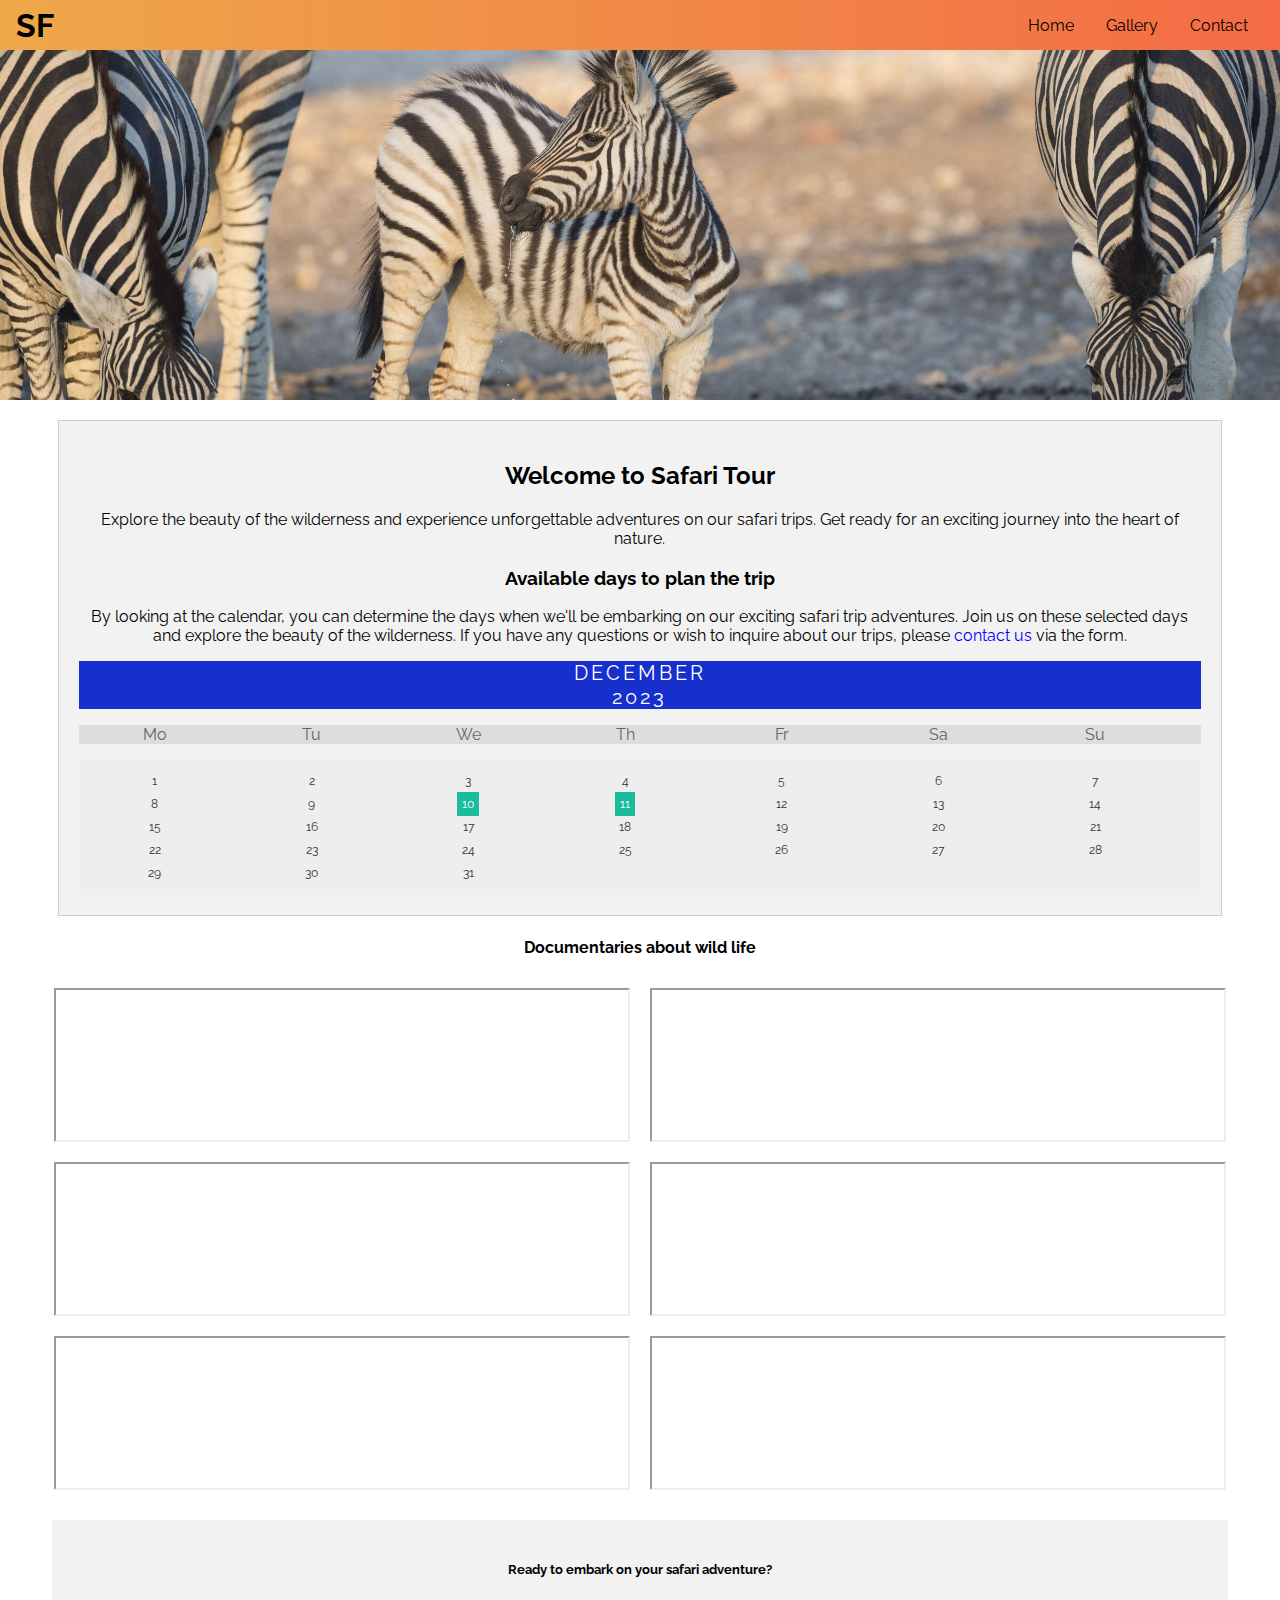
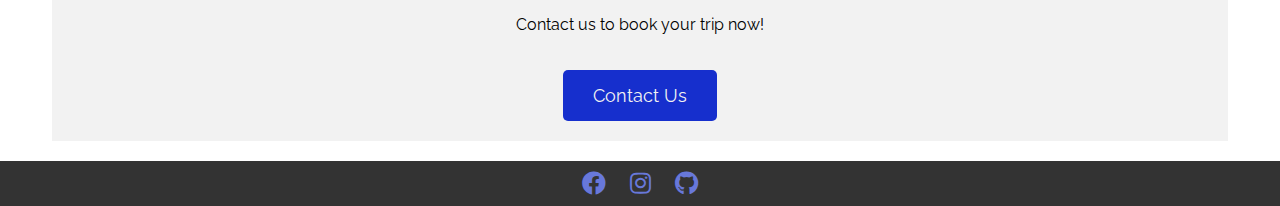
<file: index.html>
<!DOCTYPE html>
<html lang="en">

<head>
  <!-- Meta tags for character set, viewport, author, description, and keywords -->
  <meta charset="UTF-8">
  <meta http-equiv="X-UA-Compatible" content="IE=edge">
  <meta name="viewport" content="width=device-width, initial-scale=1.0">
  <meta name="author" content="Khaled Al Asadi">
  <meta name="description" content="Learn more about wildlife and travel with us">
  <meta name="keywords" content="safari, tour, wildlife, adventure, travel, Africa, animals">
  <!-- Links to CSS stylesheets -->
  <link rel="stylesheet" href="assets/css/styles.css">
  <link rel="stylesheet" href="https://cdnjs.cloudflare.com/ajax/libs/font-awesome/5.8.2/css/all.min.css">
  <title>Safari Tour</title>
</head>


<body>
  <header>
    <!-- Header section, including the website logo and navigation menu -->
    <section class="top-nav">
      <a href="index.html" aria-label="Start page"><h1>SF</h1></a>
      <input id="menu-toggle" type="checkbox">
      <label class="menu-button-container" for="menu-toggle">
        <span class="menu-button"></span>
      </label>
      <ul class="menu">
        <!-- Navigation links -->
        <li><a href="index.html" aria-label="Start page">Home</a></li>
        <li><a href="gallery.html" aria-label="Gallery page">Gallery</a></li>
        <li><a href="contact.html" aria-label="Contact page">Contact</a></li>
      </ul>
    </section>
  </header>
  <main>
    <!-- Main content section -->
    <div class="main-container">
      <div class="land-page">
        <img src="assets/images/zebra_background.jpg" alt="Zebra background">
      </div>
    </div>
    <section class="calender-container">
      <h2>Welcome to Safari Tour</h2>
      <div class="content">
        <p>
          Explore the beauty of the wilderness and experience unforgettable
          adventures on our safari trips. Get ready for an exciting journey
          into the heart of nature.
        </p>
      </div>
      <h3>Available days to plan the trip</h3>
      <p>
        By looking at the calendar, you can determine the days when we'll be
        embarking on our exciting safari trip adventures. Join us on these
        selected days and explore the beauty of the wilderness. If you have
        any questions or wish to inquire about our trips, please
        <a href="contact.html">contact us</a> via the form.
      </p>
      <div class="month">
        <ul>
          <li>December</li>
          <li>2023</li>
        </ul>
      </div>
      <ul class="weekdays">
         <!-- Calendar weekdays -->
        <li>Mo</li>
        <li>Tu</li>
        <li>We</li>
        <li>Th</li>
        <li>Fr</li>
        <li>Sa</li>
        <li>Su</li>
      </ul>

      <ul class="days">
        <!-- Calendar days -->
        <li>1</li>
        <li>2</li>
        <li>3</li>
        <li>4</li>
        <li>5</li>
        <li>6</li>
        <li>7</li>
        <li>8</li>
        <li>9</li>
        <li><span class="active">10</span></li>
        <li><span class="active">11</span></li>
        <li>12</li>
        <li>13</li>
        <li>14</li>
        <li>15</li>
        <li>16</li>
        <li>17</li>
        <li>18</li>
        <li>19</li>
        <li>20</li>
        <li>21</li>
        <li>22</li>
        <li>23</li>
        <li>24</li>
        <li>25</li>
        <li>26</li>
        <li>27</li>
        <li>28</li>
        <li>29</li>
        <li>30</li>
        <li>31</li>
      </ul>
    </section>
    <section class="media-container">
      <!-- Section for displaying wildlife documentaries -->
      <h4>Documentaries about wild life</h4>
      <div class="videos">
        <!-- Embedded YouTube video frames -->
        <iframe src="https://www.youtube.com/embed/kpy8-bIq2X4?si=YmfGIZDJ48Hlgttz" title="YouTube video player"
          allow="accelerometer; autoplay; clipboard-write; encrypted-media; gyroscope; picture-in-picture; web-share"
          allowfullscreen></iframe>
        <iframe src="https://www.youtube.com/embed/EF8C4v7JIbA?si=oTITOIGZdpBWd_rE" title="YouTube video player"
          allow="accelerometer; autoplay; clipboard-write; encrypted-media; gyroscope; picture-in-picture; web-share"
          allowfullscreen></iframe>
        <iframe src="https://www.youtube.com/embed/VukVofNnF8w?si=ICFObRe4sWYOOLmZ" title="YouTube video player"
          allow="accelerometer; autoplay; clipboard-write; encrypted-media; gyroscope; picture-in-picture; web-share"
          allowfullscreen></iframe>
        <iframe src="https://www.youtube.com/embed/mSLXIqYVVNI?si=GfKq2k1Dx-_Mvzkk" title="YouTube video player"
          allow="accelerometer; autoplay; clipboard-write; encrypted-media; gyroscope; picture-in-picture; web-share"
          allowfullscreen></iframe>
        <iframe src="https://www.youtube.com/embed/1JWEb2uKZ28?si=56JOeDF-kpvDyM22" title="YouTube video player"
          allow="accelerometer; autoplay; clipboard-write; encrypted-media; gyroscope; picture-in-picture; web-share"
          allowfullscreen></iframe>
        <iframe src="https://www.youtube.com/embed/5LNz5giq1jA?si=jdlopBLx0WRvNpxr" title="YouTube video player"
          allow="accelerometer; autoplay; clipboard-write; encrypted-media; gyroscope; picture-in-picture; web-share"
          allowfullscreen></iframe>
      </div>
    </section>
    <!-- Call to action section with contact us button -->
    <section class="cta-container">
      <h5>Ready to embark on your safari adventure?</h5>
      <p>Contact us to book your trip now!</p>
      <a class="cta-button" href="contact.html" aria-label="Contact us">Contact Us</a>
    </section>
  </main>
  <footer>
    <!-- Footer section with social media links -->
    <a href="https://www.facebook.com" target="_blank" aria-label="Visit our Facebook page">
      <i class="fab fa-facebook" aria-hidden="true"></i>
    </a>
    <a href="https://www.instagram.com/" target="_blank" aria-label="Visit our Instagram page">
      <i class="fab fa-instagram" aria-hidden="true"></i>
    </a>
    <a href="https://github.com/Khaled-AlAsadi" target="_blank" aria-label="View our GitHub profile">
      <i class="fab fa-github" aria-hidden="true"></i>
    </a>
  </footer>
</body>

</html>
</file>
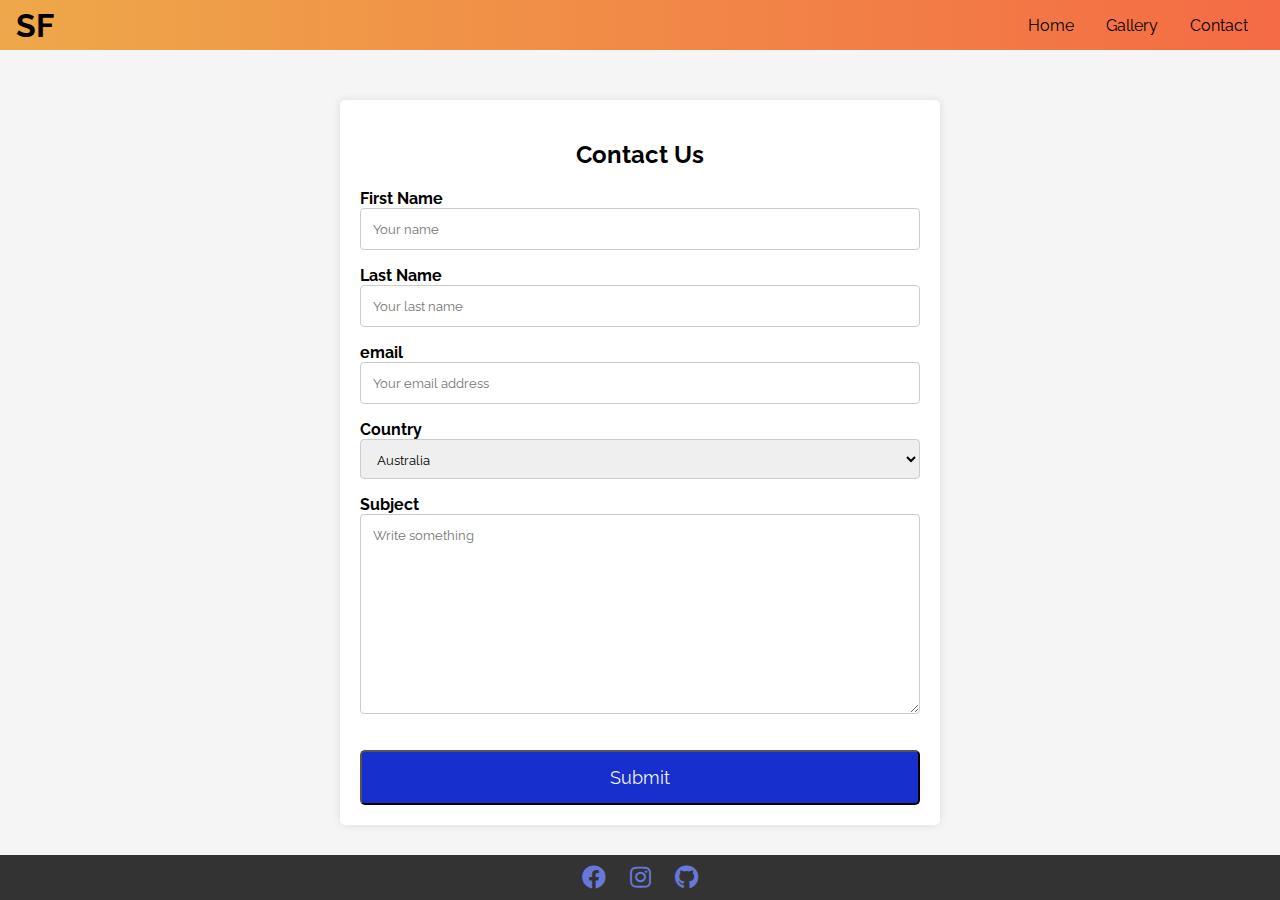
<file: contact.html>
<!DOCTYPE html>
<html lang="en">

<head>
  <!-- Meta tags for character set, viewport, author, description, and keywords -->
  <meta charset="UTF-8">
  <meta http-equiv="X-UA-Compatible" content="IE=edge">
  <meta name="viewport" content="width=device-width, initial-scale=1.0">
  <meta name="author" content="Khaled Al Asadi">
  <meta name="description" content="contact us">
  <meta name="keywords" content="safari, tour, wildlife, adventure, travel, Africa, animals">
  <!-- Links to CSS stylesheets -->
  <link rel="stylesheet" href="assets/css/styles.css">
  <link rel="stylesheet" href="https://cdnjs.cloudflare.com/ajax/libs/font-awesome/5.8.2/css/all.min.css">
  <title>Safari Tour | Contact</title>
</head>

<body class="contact-page">
  <header>
    <!-- Header section with website logo and navigation menu -->
    <section class="top-nav">
      <a href="index.html" aria-label="Start page"><h1>SF</h1></a>
      <input id="menu-toggle" type="checkbox">
      <label class="menu-button-container" for="menu-toggle">
        <span class="menu-button"></span>
      </label>
      <ul class="menu">
        <!-- Navigation links -->
        <li><a href="index.html" aria-label="Start page">Home</a></li>
        <li><a href="gallery.html" aria-label="Gallery page">Gallery</a></li>
        <li><a href="contact.html" aria-label="Contact page">Contact</a></li>
      </ul>
    </section>
  </header>
  <main class="contact-main">
    <!-- Main content section for the contact page -->
    <section class="contact-container">
      <h2>Contact Us</h2>
      <form action="response.html" method="GET">
        <!-- Contact form with input fields and a submit button -->
        <label for="fname">First Name</label>
        <input type="text" id="fname" required name="firstname" placeholder="Your name">

        <label for="lname">Last Name</label>
        <input type="text" id="lname" name="lastname" placeholder="Your last name">
        <label for="lname">email</label>
        <input type="text" id="email" required pattern="^[a-zA-Z0-9+_.-]+@[a-zA-Z0-9.-]+\.[a-zA-Z]+$" name="email"
          placeholder="Your email address" minlength="5" oninput="setCustomValidity('');">
        <label for="country">Country</label>
        <select id="country" name="country">
          <option value="australia">Australia</option>
          <option value="canada">Canada</option>
          <option value="usa">USA</option>
        </select>

        <label for="subject">Subject</label>
        <textarea id="subject" name="subject" placeholder="Write something" style="height: 200px;"
          required></textarea>

        <button class="cta-button" type="submit" value="Submit" aria-label="Submit">Submit</button>
      </form>
    </section>
  </main>
  <footer>
    <!-- Footer section with social media links -->
    <a href="https://www.facebook.com" target="_blank" aria-label="Visit our Facebook page">
      <i class="fab fa-facebook" aria-hidden="true"></i>
    </a>
    <a href="https://www.instagram.com/" target="_blank" aria-label="Visit our Instagram page">
      <i class="fab fa-instagram" aria-hidden="true"></i>
    </a>
    <a href="https://github.com/Khaled-AlAsadi" target="_blank" aria-label="View our GitHub profile">
      <i class="fab fa-github" aria-hidden="true"></i>
    </a>
  </footer>
</body>

</html>
</file>
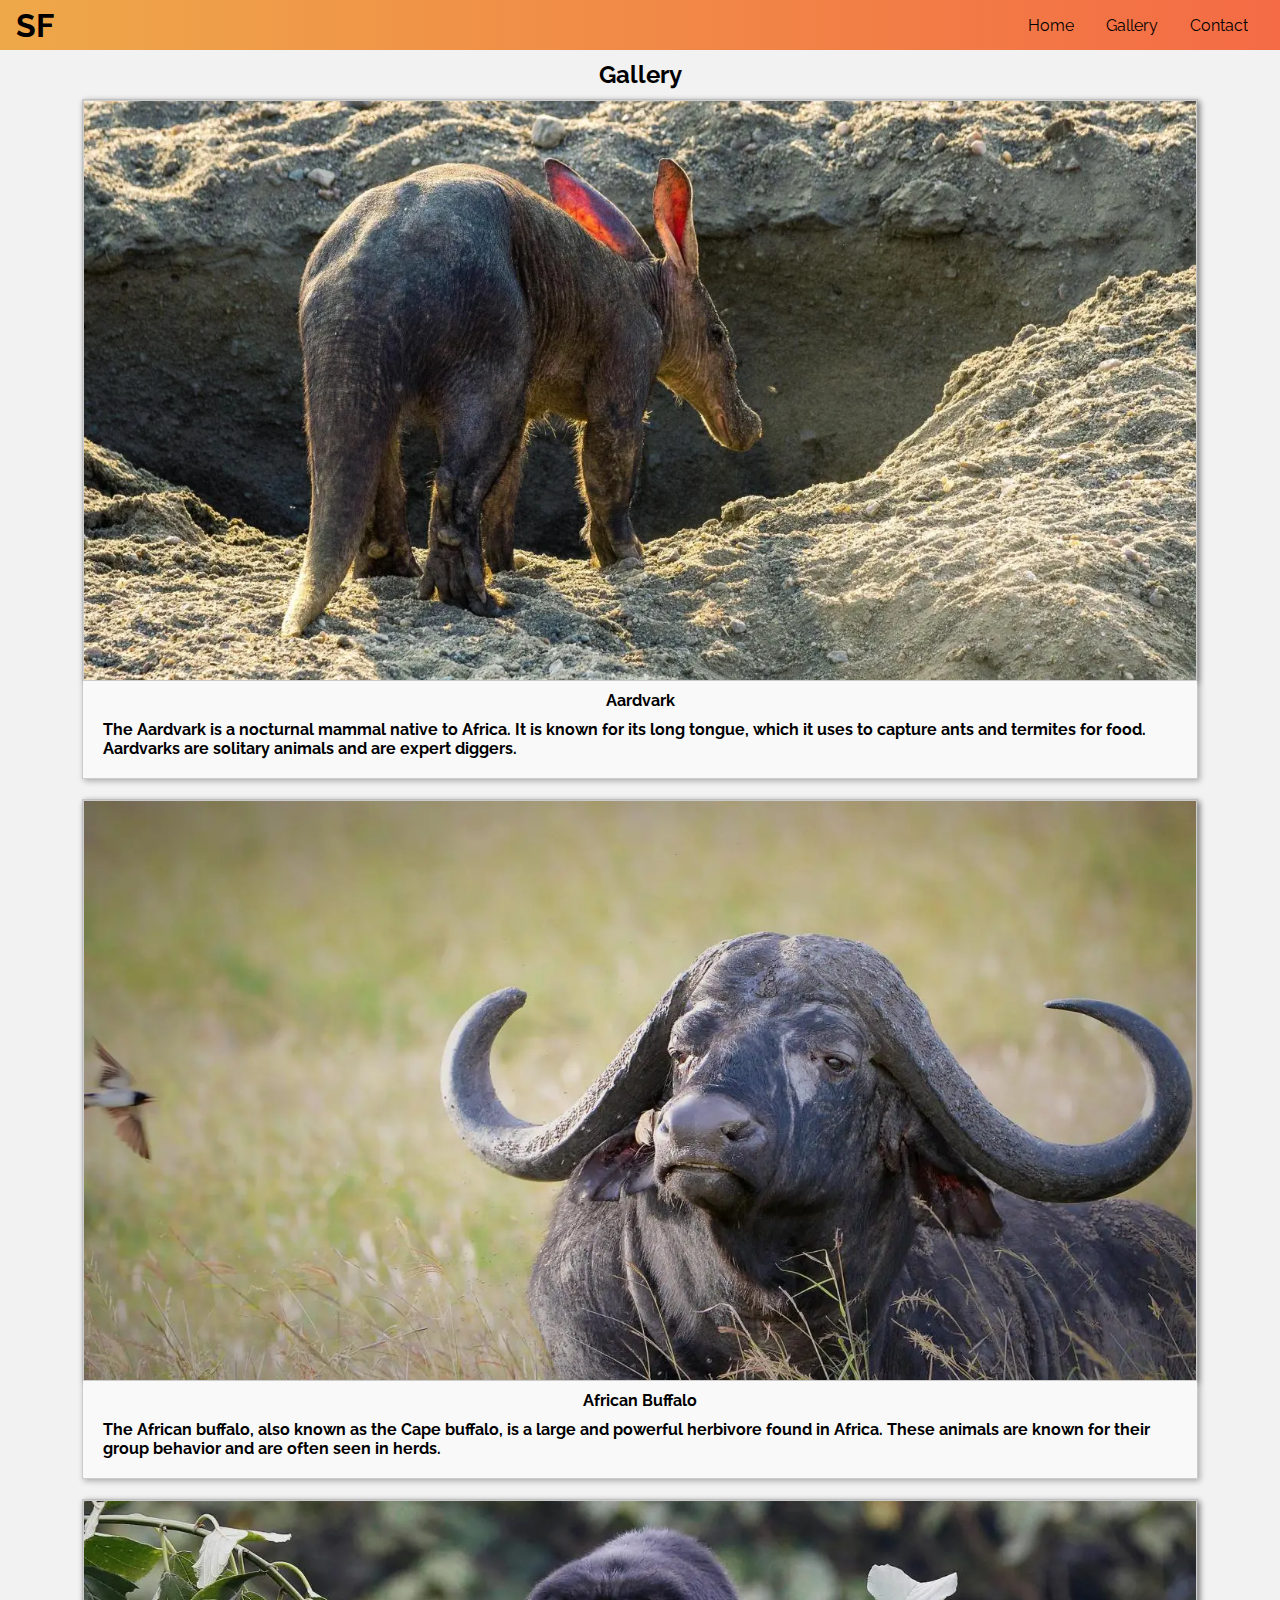
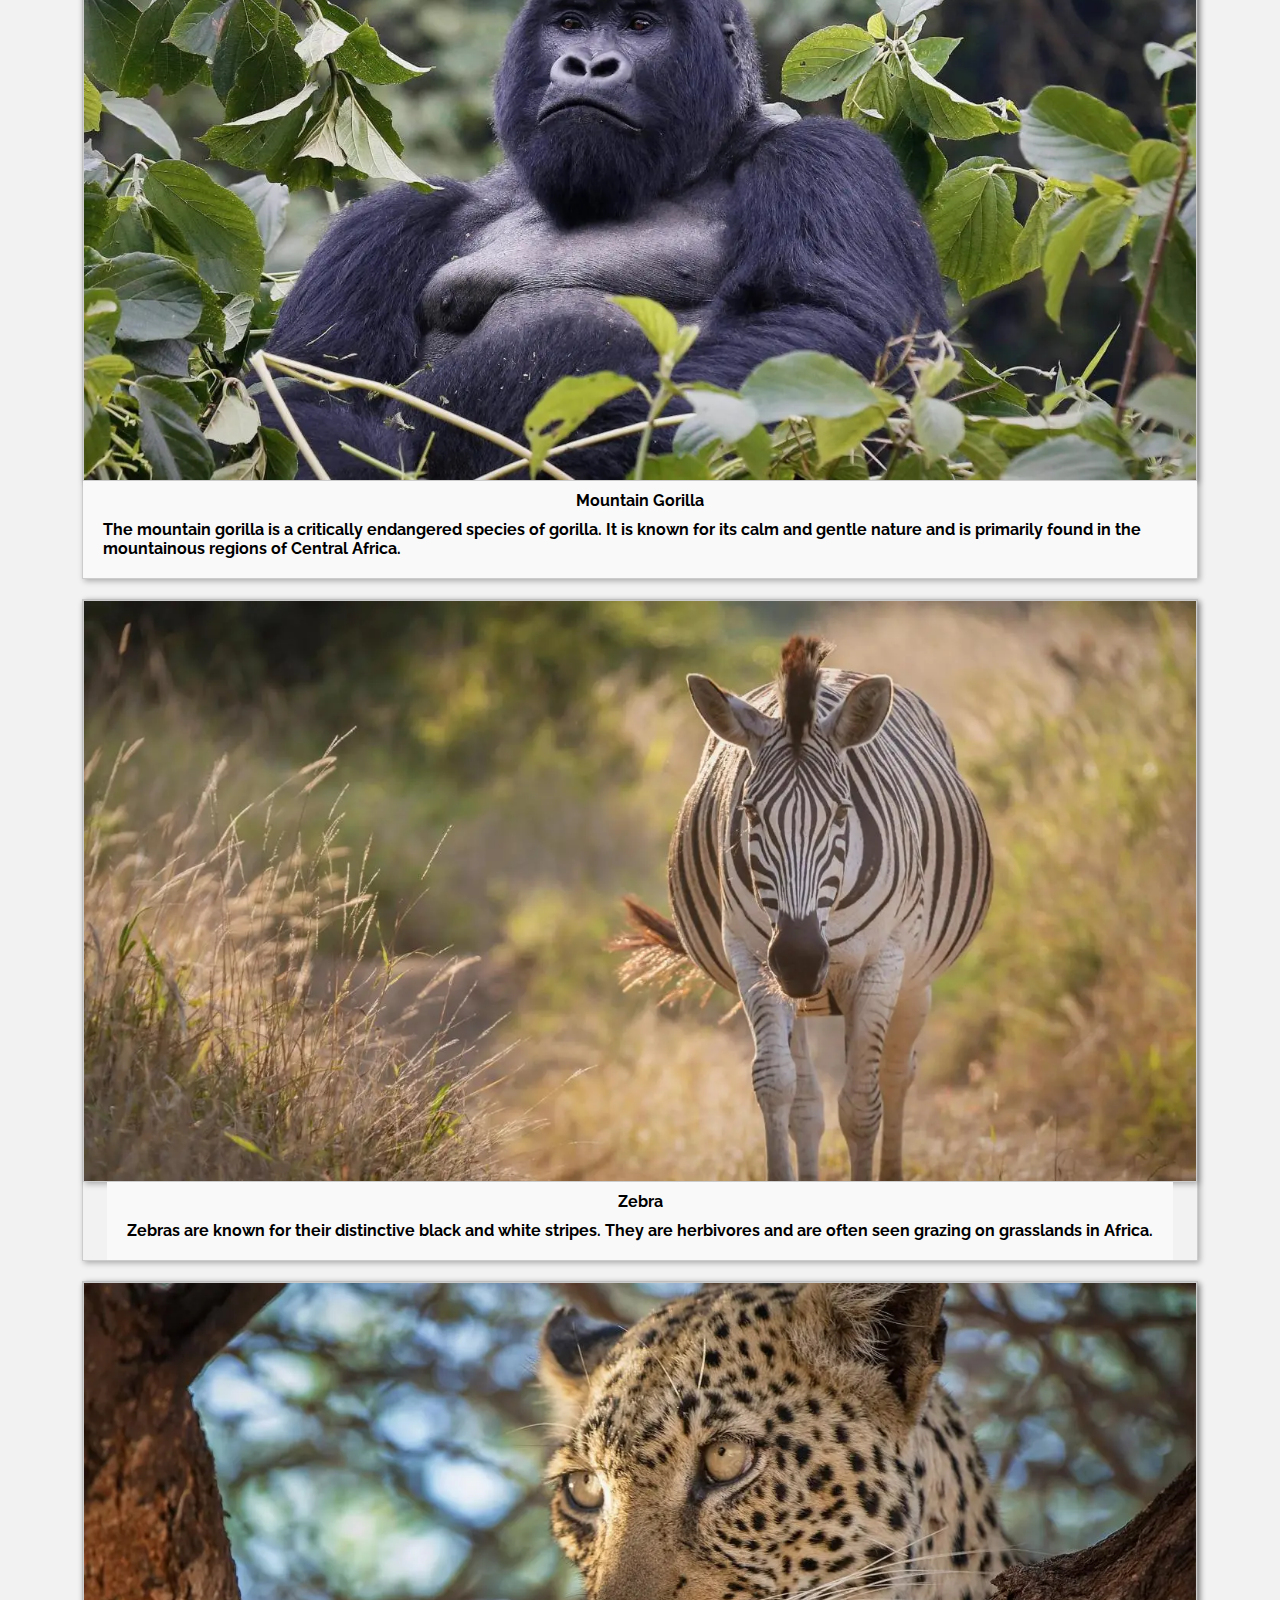
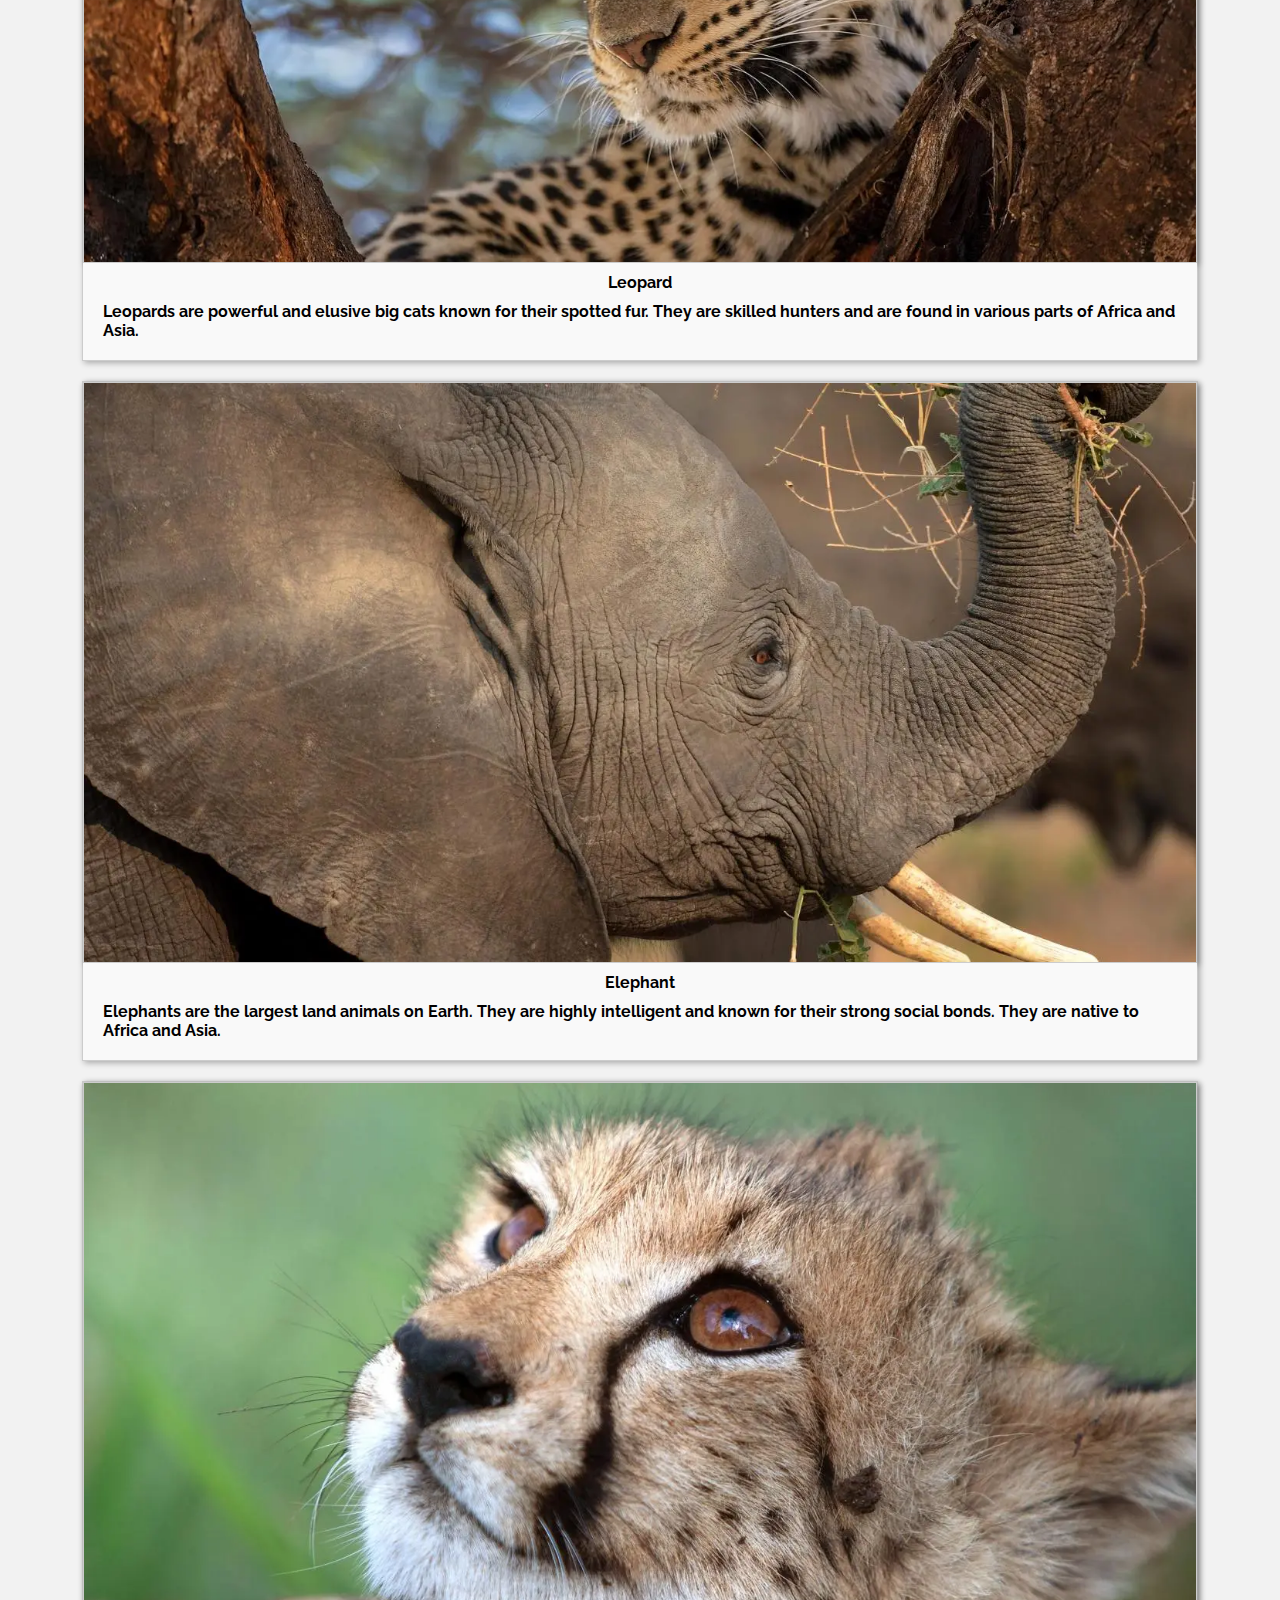
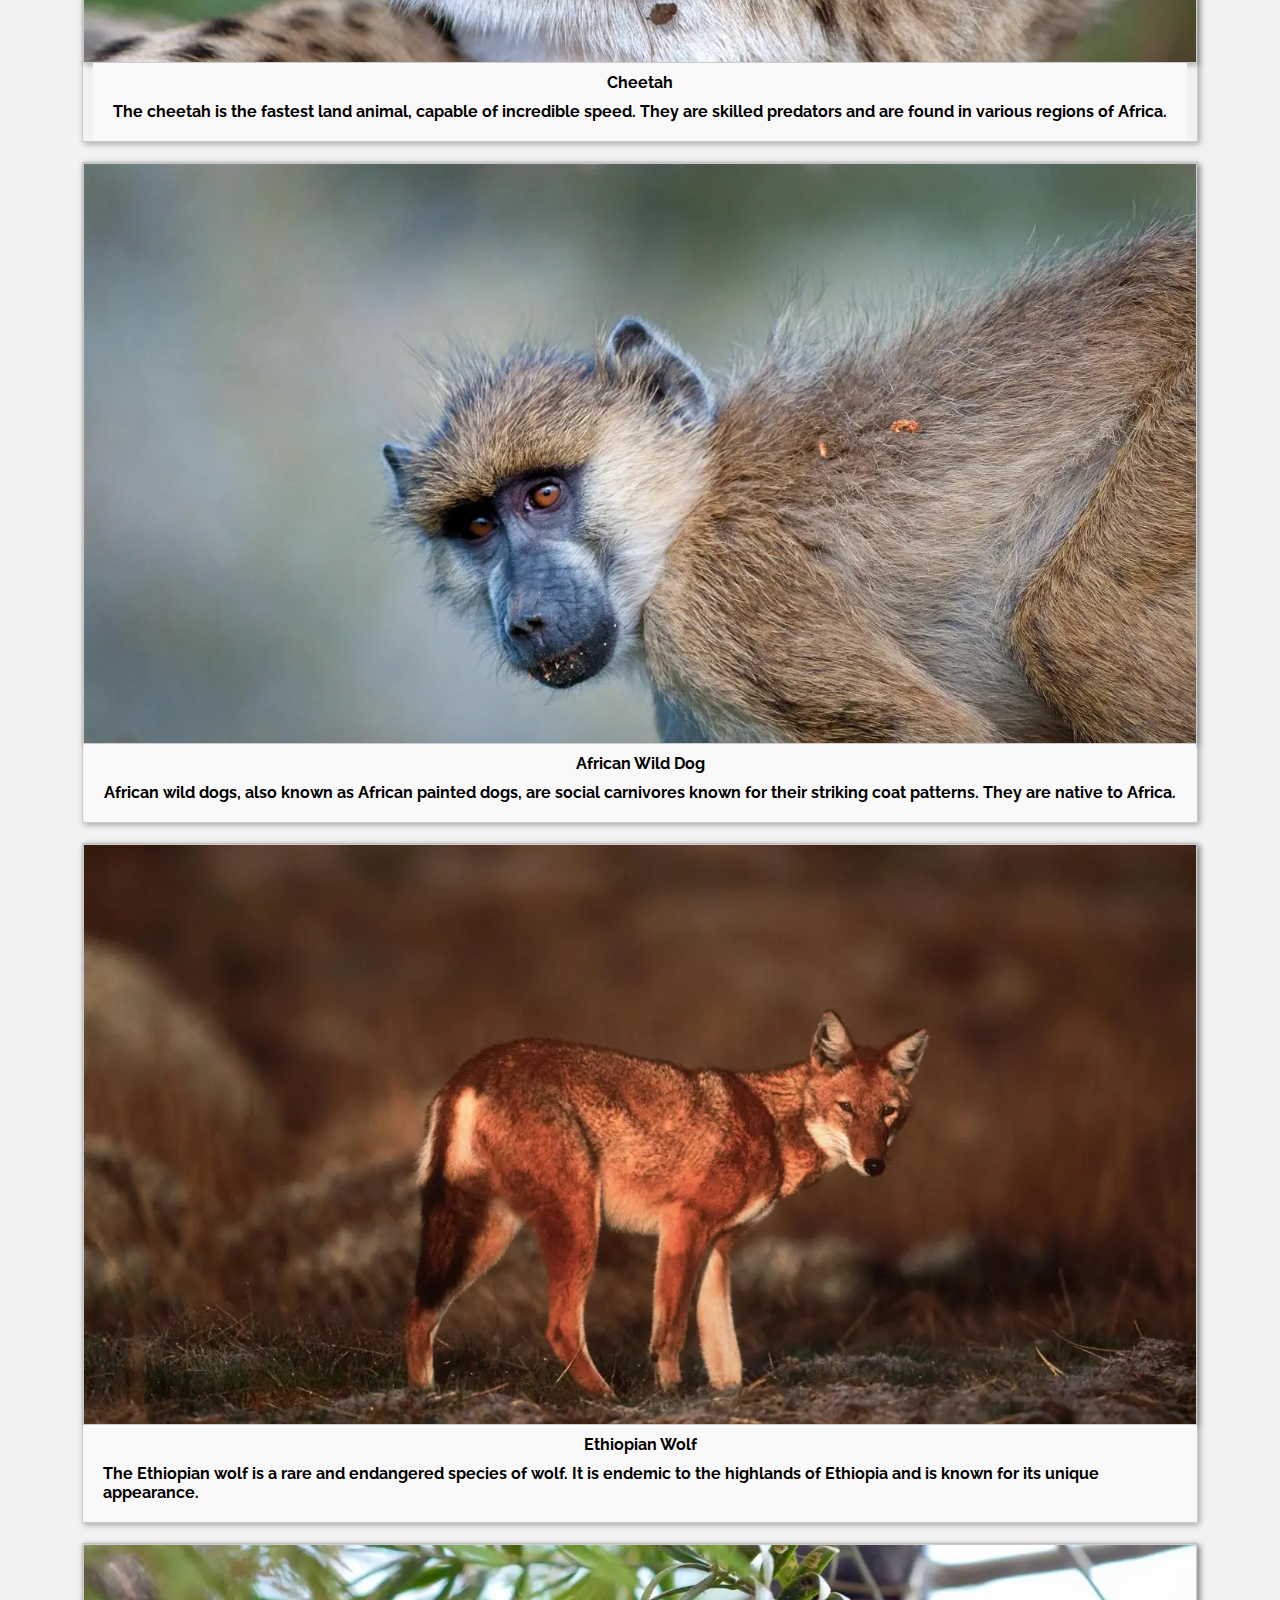
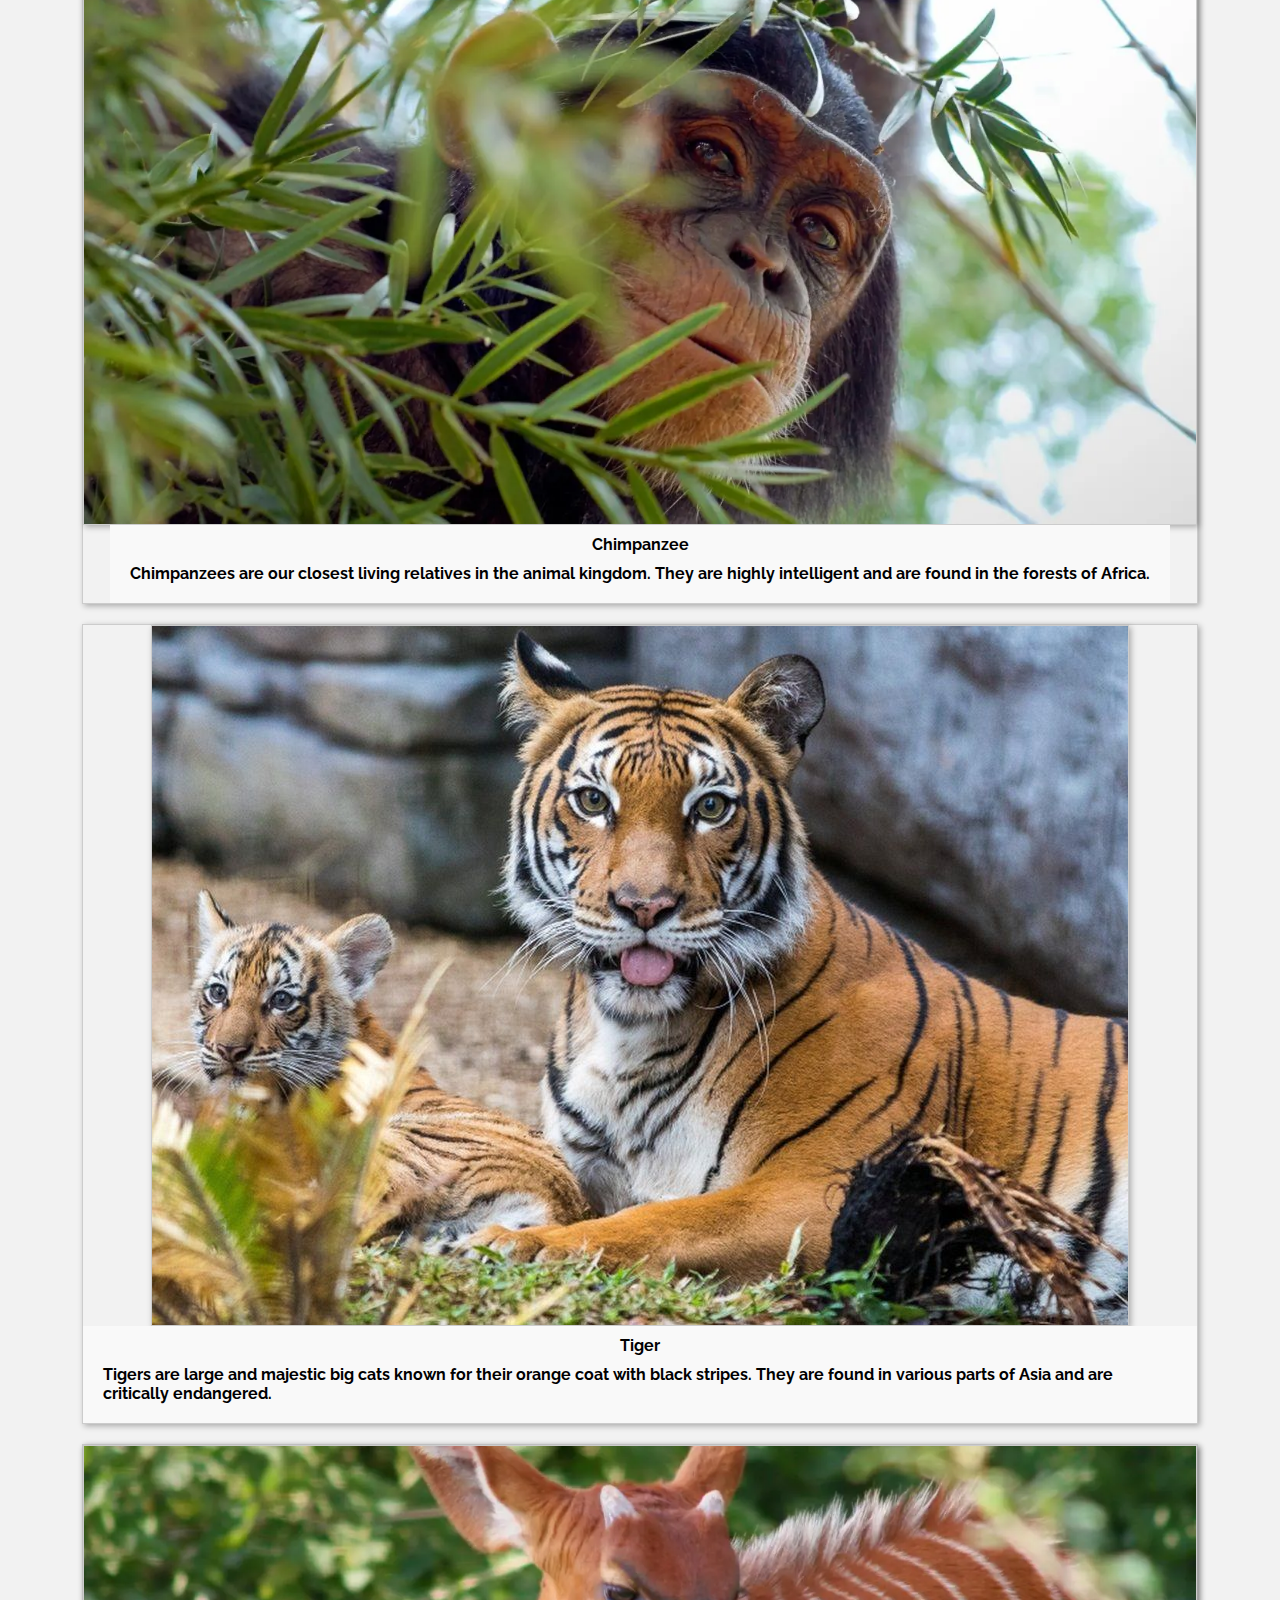
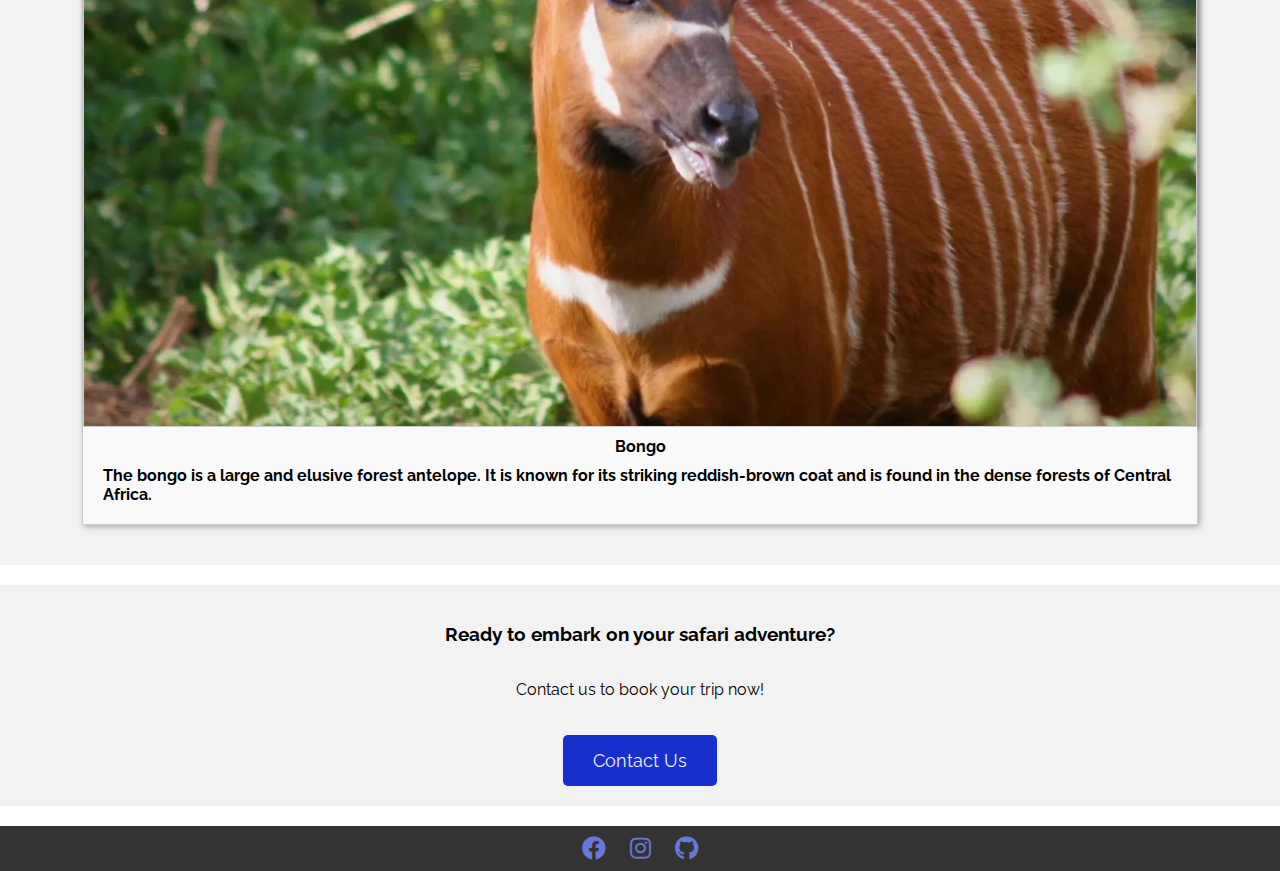
<file: gallery.html>
<!DOCTYPE html>
<html lang="en">

<head>
  <!-- Meta tags for character set, viewport, author, description, and keywords -->
  <meta charset="UTF-8">
  <meta http-equiv="X-UA-Compatible" content="IE=edge">
  <meta name="viewport" content="width=device-width, initial-scale=1.0">
  <meta name="author" content="Khaled Al Asadi">
  <meta name="description" content="Learn more about some animals that live in the  wild">
  <meta name="keywords" content="safari, tour, wildlife, adventure, travel, Africa, animals">
  <!-- Links to CSS stylesheets -->
  <link rel="stylesheet" href="assets/css/styles.css">
  <link rel="stylesheet" href="https://cdnjs.cloudflare.com/ajax/libs/font-awesome/5.8.2/css/all.min.css">
  <title>Safari Tour | Gallery</title>
</head>

<body >
  <header>
    <!-- Header section with website logo and navigation menu -->
    <section class="top-nav">
      <a href="index.html" aria-label="Start page"><h1>SF</h1></a>
      <input id="menu-toggle" type="checkbox">
      <label class="menu-button-container" for="menu-toggle">
        <span class="menu-button"></span>
      </label>
      <ul class="menu">
        <!-- Navigation links -->
        <li><a href="index.html" aria-label="Start page">Home</a></li>
        <li><a href="gallery.html" aria-label="Gallery page">Gallery</a></li>
        <li><a href="contact.html" aria-label="Contact page">Contact</a></li>
      </ul>
    </section>
  </header>
  <main>
    <!-- Main content section -->
    <section class="gallery-body-container">
      <h2>Gallery</h2>
      <!-- Image and description for each animal in the gallery -->
      <figure>
        <img src="assets/images/aardvark_hero.webp" alt="Aardvark">
        <figcaption>Aardvark
          <p>
            The Aardvark is a nocturnal mammal native to Africa. It is known for its long tongue, which it uses to
            capture ants and termites for food. Aardvarks are solitary animals and are expert diggers.
          </p>
        </figcaption>
      </figure>
      <figure>
        <img src="assets/images/african_buffalo.webp" alt="African Buffalo">
        <figcaption>
          African Buffalo
          <p>
            The African buffalo, also known as the Cape buffalo, is a large and powerful herbivore found in Africa.
            These animals are known for their group behavior and are often seen in herds.
          </p>
        </figcaption>
      </figure>
      <figure>
        <img src="assets/images/mountain_gorilla_hero.webp" alt="Mountain Gorilla">
        <figcaption>
          Mountain Gorilla
          <p>
            The mountain gorilla is a critically endangered species of gorilla. It is known for its calm and gentle
            nature and is primarily found in the mountainous regions of Central Africa.
          </p>
        </figcaption>
      </figure>
      <figure>
        <img src="assets/images/zebra_hero.webp" alt="Zebra">
        <figcaption>
          Zebra
          <p>
            Zebras are known for their distinctive black and white stripes. They are herbivores and are often seen
            grazing on grasslands in Africa.
          </p>
        </figcaption>
      </figure>
      <figure>
        <img src="assets/images/leopard_hero.webp" alt="Leopard">
        <figcaption>
          Leopard
          <p>
            Leopards are powerful and elusive big cats known for their spotted fur. They are skilled hunters and are
            found in various parts of Africa and Asia.
          </p>
        </figcaption>
      </figure>
      <figure>
        <img src="assets/images/elephant_hero.webp" alt="Elephant">
        <figcaption>
          Elephant
          <p>
            Elephants are the largest land animals on Earth. They are highly intelligent and known for their strong
            social bonds. They are native to Africa and Asia.
          </p>
        </figcaption>
      </figure>
      <figure>
        <img src="assets/images/cheetah_hero.webp" alt="Cheetah">
        <figcaption>
          Cheetah
          <p>
            The cheetah is the fastest land animal, capable of incredible speed. They are skilled predators and are
            found in various regions of Africa.
          </p>
        </figcaption>
      </figure>
      <figure>
        <img src="assets/images/african_wild_dog_hero.webp" alt="African Wild Dog">
        <figcaption>
          African Wild Dog
          <p>
            African wild dogs, also known as African painted dogs, are social carnivores known for their striking coat
            patterns. They are native to Africa.
          </p>
        </figcaption>
      </figure>
      <figure>
        <img src="assets/images/ethiopian_wolf_hero.webp" alt="Ethiopian Wolf">
        <figcaption>
          Ethiopian Wolf
          <p>
            The Ethiopian wolf is a rare and endangered species of wolf. It is endemic to the highlands of Ethiopia and
            is known for its unique appearance.
          </p>
        </figcaption>
      </figure>
      <figure>
        <img src="assets/images/chimpanzee_hero.webp" alt="Chimpanzee">
        <figcaption>
          Chimpanzee
          <p>
            Chimpanzees are our closest living relatives in the animal kingdom. They are highly intelligent and are
            found in the forests of Africa.
          </p>
        </figcaption>
      </figure>
      <figure>
        <img src="assets/images/tigers.jpg" alt="Tiger">
        <figcaption>
          Tiger
          <p>
            Tigers are large and majestic big cats known for their orange coat with black stripes. They are found in
            various parts of Asia and are critically endangered.
          </p>
        </figcaption>
      </figure>
      <figure>
        <img src="assets/images/bongo_hero.webp" alt="Bongo">
        <figcaption>
          Bongo
          <p>
            The bongo is a large and elusive forest antelope. It is known for its striking reddish-brown coat and is
            found in the dense forests of Central Africa.
          </p>
        </figcaption>
      </figure>
    </section>
    <section class="cta-container-2">
      <h3>Ready to embark on your safari adventure?</h3>
      <p>Contact us to book your trip now!</p>
      <a class="cta-button" href="contact.html" aria-label="Contact us">Contact Us</a>
    </section>
  </main>
  <footer>
    <!-- Footer section with social media links -->
    <a href="https://www.facebook.com" target="_blank" aria-label="Visit our Facebook page">
      <i class="fab fa-facebook" aria-hidden="true"></i>
    </a>
    <a href="https://www.instagram.com/" target="_blank" aria-label="Visit our Instagram page">
      <i class="fab fa-instagram" aria-hidden="true"></i>
    </a>
    <a href="https://github.com/Khaled-AlAsadi" target="_blank" aria-label="View our GitHub profile">
      <i class="fab fa-github" aria-hidden="true"></i>
    </a>
  </footer>
</body>

</html>
</file>
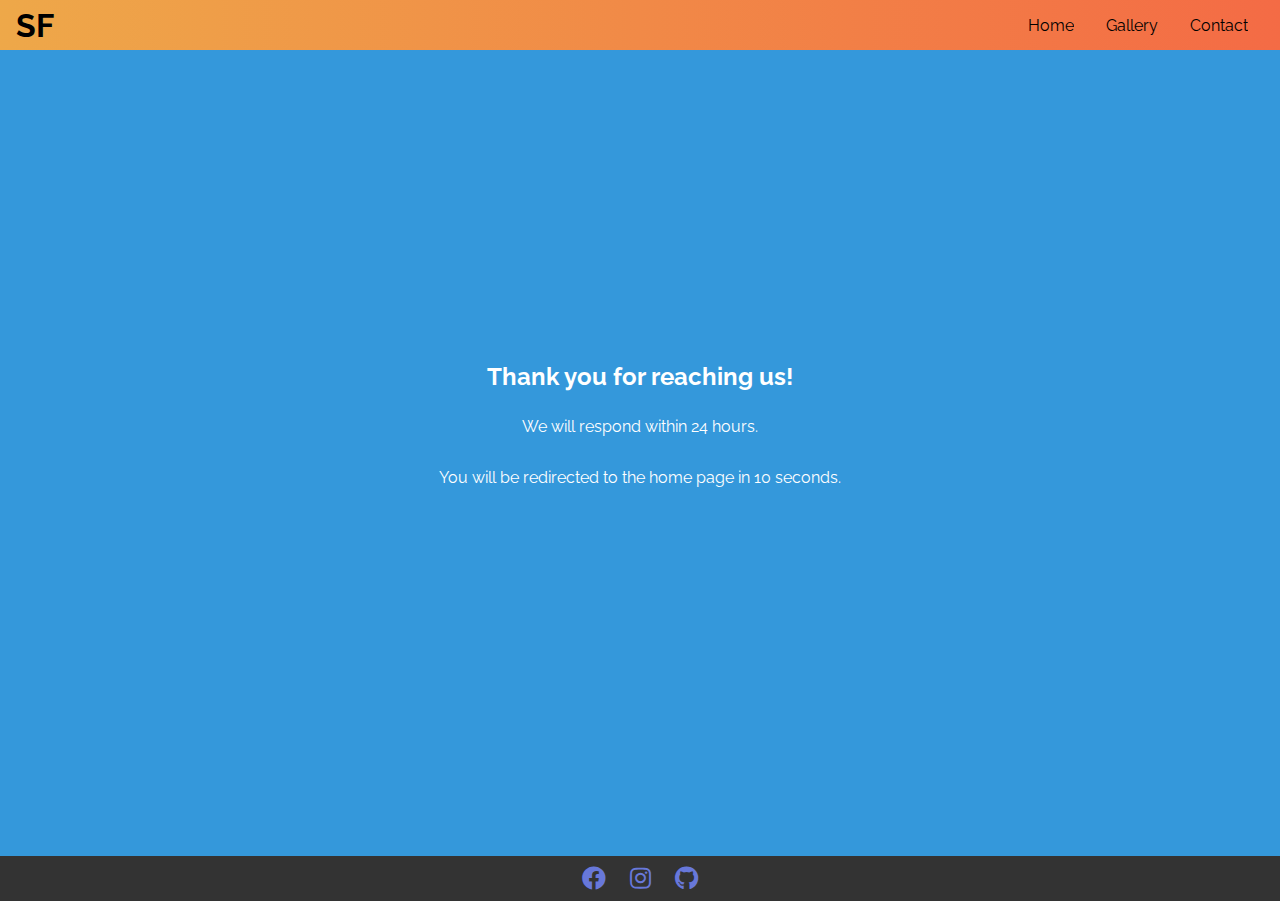
<file: response.html>
<!DOCTYPE html>
<html lang="en">

<head>
  <!-- Meta tags for character set, viewport, author, description, and keywords -->
  <meta charset="UTF-8">
  <meta http-equiv="X-UA-Compatible" content="IE=edge">
  <meta http-equiv="refresh" content="10; url=index.html">
  <meta name="viewport" content="width=device-width, initial-scale=1.0">
  <meta name="author" content="Khaled Al Asadi">
  <meta name="description" content="Learn more about wildlife and travel with us">
  <meta name="keywords" content="safari, tour, wildlife, adventure, travel, Africa, animals">
  <!-- Links to CSS stylesheets -->
  <link rel="stylesheet" href="assets/css/styles.css">
  <link rel="stylesheet" href="https://cdnjs.cloudflare.com/ajax/libs/font-awesome/5.8.2/css/all.min.css">
  <title>Safari Tour | Response</title>
</head>


<body>
  <header>
    <!-- Header section, including the website logo and navigation menu -->
    <section class="top-nav">
      <a href="index.html" aria-label="Start page"><h1>SF</h1></a>
      <input id="menu-toggle" type="checkbox">
      <label class="menu-button-container" for="menu-toggle">
        <span class="menu-button"></span>
      </label>
      <ul class="menu">
        <!-- Navigation links -->
        <li><a href="index.html" aria-label="Start page">Home</a></li>
        <li><a href="gallery.html" aria-label="Gallery page">Gallery</a></li>
        <li><a href="contact.html" aria-label="Contact page">Contact</a></li>
      </ul>
    </section>
  </header>
  <main>
    <!-- Main content section -->
    <section class="response_text">
      <h2>Thank you for reaching us!</h2>
      <p>We will respond within 24 hours.</p>
      <p>You will be redirected to the home page in 10 seconds.</p>
    </section>
  </main>
  <footer>
    <!-- Footer section with social media links -->
    <a href="https://www.facebook.com" target="_blank" aria-label="Visit our Facebook page">
      <i class="fab fa-facebook" aria-hidden="true"></i>
    </a>
    <a href="https://www.instagram.com/" target="_blank" aria-label="Visit our Instagram page">
      <i class="fab fa-instagram" aria-hidden="true"></i>
    </a>
    <a href="https://github.com/Khaled-AlAsadi" target="_blank" aria-label="View our GitHub profile">
      <i class="fab fa-github" aria-hidden="true"></i>
    </a>
  </footer>
</body>

</html>
</file>
<file: assets/css/styles.css>
@import url(https://fonts.googleapis.com/css?family=Raleway);

h1,
h2,
h3,
p {
  vertical-align: center;
  text-align: center;
}

html,
body {
  display: flex;
  flex-direction: column;
  min-height: 100vh;
  margin: 0;
}

a {
  text-decoration: none;
  color: black;
}

a:hover {
  color: white;
}

* {
  font-family: 'Raleway';
  box-sizing: border-box;
}

/*navbar*/
.top-nav {
  display: flex;
  position: fixed;
  flex-direction: row;
  align-items: center;
  justify-content: space-between;
  background: linear-gradient(to left, #f46b45, #eea849);
  color: #fff;
  height: 50px;
  width: 100%;
  padding: 1em;
}

.menu {
  display: flex;
  flex-direction: row;
  list-style-type: none;
  margin: 0;
  padding: 0;
}

.menu > li {
  margin: 0 1rem;
  overflow: hidden;
}

.menu-button-container {
  display: none;
  height: 100%;
  width: 30px;
  cursor: pointer;
  flex-direction: column;
  justify-content: center;
  align-items: center;
}

#menu-toggle {
  display: none;
}

.menu-button,
.menu-button::before,
.menu-button::after {
  display: block;
  background-color: #fff;
  position: absolute;
  height: 4px;
  width: 30px;
  transition: transform 400ms cubic-bezier(0.23, 1, 0.32, 1);
  border-radius: 2px;
}

.menu-button::before {
  content: '';
  margin-top: -8px;
}

.menu-button::after {
  content: '';
  margin-top: 8px;
}

#menu-toggle:checked + .menu-button-container .menu-button::before {
  margin-top: 0px;
  transform: rotate(405deg);
}

#menu-toggle:checked + .menu-button-container .menu-button {
  background: rgba(255, 255, 255, 0);
}

#menu-toggle:checked + .menu-button-container .menu-button::after {
  margin-top: 0px;
  transform: rotate(-405deg);
}

/*Home page body */
.main-container {
  width: 100%;
  max-width: 100%;
  margin: 0 auto;
  max-height: 100%;
}

.land-page {
  width: 100%;
  max-height: 400px;
  overflow: hidden;
  display: flex;
  align-items: center;
  justify-content: center;
}

.land-page img {
  width: 100%;
  height: 100%;
  object-fit: cover;
}

/* Calendar */
.calender-container {
  max-width: 91%;
  margin: 0 auto;
  padding: 20px;
  margin-top: 20px;
  border: 1px solid #ccc;
  background-color: #f2f2f2;
}

.calender-container .content {
  text-align: center;
}

.calender-container p a {
  color: blue;
}

.month {
  background: #162fcd;
  text-align: center;
}

.month ul {
  margin: 0;
  padding: 0;
  color: white;
  font-size: 20px;
  text-transform: uppercase;
  letter-spacing: 3px;
}

.month ul li {
  list-style-type: none;
}

.weekdays {
  background-color: #ddd;
  padding: 0;
}

.weekdays li {
  display: inline-block;
  width: 13.6%;
  color: #666;
  text-align: center;
}

.days {
  padding: 10px 0;
  background: #eee;
  margin: 0;
}

.days li {
  list-style-type: none;
  display: inline-block;
  width: 13.6%;
  text-align: center;
  margin-bottom: 5px;
  font-size: 12px;
  color: #333;
}

.days li .active {
  padding: 5px;
  background: #1abc9c;
  color: white !important;
}

/* gallery-page styles */
.gallery-body-container {
  padding: 20px;
  flex-wrap: wrap;
  gap: 20px;
  justify-content: center;
  align-items: center;
  margin-top: 20px;
  background-color: #f2f2f2;
  text-align: center;
}

.gallery-body-container img {
  border: 1px solid #ccc;
  box-shadow: 2px 2px 6px 0px rgba(0, 0, 0, 0.3);
  max-width: 90%;
  height: auto;
}

.gallery-body-container figure {
  display: flex;
  flex-direction: column;
  align-items: center;
  border: 1px solid #ccc;
  box-shadow: 2px 2px 6px 0px rgba(0, 0, 0, 0.3);
  max-width: 90%;
  text-align: center;
  margin: 20px auto;
}

.gallery-body-container img {
  max-width: 100%;
  height: auto;
}

.gallery-body-container figcaption {
  padding: 10px;
  background-color: #f9f9f9;
  font-weight: bold;
}

.gallery-body-container figcaption p {
  margin: 10px;
  text-align: left;
}

.gallery-body-container header {
  width: 100%;
  text-align: center;
}
.gallery-body-container h2 {
  margin-bottom: -10px;
}

/*Contact Form*/
.contact-page {
  background-color: #f5f5f5;
}
.contact-page footer{
  margin-top: auto;
}

.contact-main {
  display: flex;
  justify-content: center;
  align-items: center;
  padding-top: 100px;
}

.contact-container {
  max-width: 600px;
  padding: 20px;
  background-color: #fff;
  box-shadow: 0 0 10px rgba(0, 0, 0, 0.1);
  border-radius: 5px;
  width: 100%;
  margin-bottom: 20px;
}

form {
  display: flex;
  flex-direction: column;
}

label {
  font-weight: bold;
}

input[type='text'],
select,
textarea {
  width: 100%;
  padding: 12px;
  border: 1px solid #ccc;
  border-radius: 4px;
  box-sizing: border-box;
  margin-bottom: 16px;
  resize: vertical;
}

input[type='text']:focus,
select:focus,
textarea:focus {
  border-color: #04aa6d;
}

select {
  height: 40px;
}

input[type='submit'] {
  background-color: #04aa6d;
  color: white;
  padding: 12px 20px;
  border: none;
  border-radius: 4px;
  cursor: pointer;
  transition: background-color 0.3s;
}

input[type='submit']:hover {
  background-color: #45a049;
}

/*iframes*/
.media-container {
  text-align: center;
  margin-top: 20px;
}

.media-container h3 {
  font-size: 1.5rem;
  margin-bottom: 20px;
  word-wrap: break-word;
}

.media-container .videos {
  display: flex;
  flex-wrap: wrap;
  justify-content: center;
}

.media-container .videos iframe {
  max-width: 100%; 
  width: 45%;
  margin: 10px;
}


/*call to action*/
.cta-container {
  text-align: center;
  padding: 20px;
  background-color: #f2f2f2;
  margin: 20px auto;
  display: flex;
  flex-direction: column;
  justify-content: center;
  align-items: center;
  max-width: 91.9%;
  margin-bottom:20px;
}
.cta-container-2 {
  text-align: center;
  padding: 20px;
  background-color: #f2f2f2;
  margin: 20px auto;
  display: flex;
  flex-direction: column;
  justify-content: center;
  align-items: center;
  max-width: 100%;
}
.cta-button {
  display: inline-block;
  padding: 15px 30px;
  margin-top: 20px;
  background-color: #162fcd;
  cursor: pointer;
  color: #f2f2f2;
  font-size: 18px;
  text-decoration: none;
  border-radius: 5px;
  transition: background-color 0.3s;
}
.cta-button:hover{
  background-color: #ff4500;
}

/*response page*/
.response_text {
  display: flex;
  justify-content: center;
  align-items: center;
  height: 95.1vh;
  width: 100%;
  background-color: #3498db;
  color: #fff;
  text-align: center;
  flex-direction: column;
  overflow: hidden;
}

.response_text h2 {
  font-size: 24px;
  margin: 10px 0;
}

/*Footer*/

footer {
  background-color: #333;
  color: white;
  text-align: center;
  padding: 10px;
  width: 100%;
}


footer a {
  margin: 10px;
}

footer a i {
  color: #6878da;
  font-size: 24px;
  transition: color 0.3s;
}

footer a i:hover {
  color: #ff4500;
}

/*Responive styles - Media Queries*/
@media screen and (max-width: 720px) {
  .weekdays li, .days li {
    width: 13.1%;
  }
}

@media (max-width: 700px) {
  .menu-button-container {
    display: flex;
  }

  .menu {
    position: absolute;
    top: 0;
    margin-top: 50px;
    left: 0;
    flex-direction: column;
    width: 100%;
    justify-content: center;
    align-items: center;
  }

  #menu-toggle ~ .menu li {
    height: 0;
    margin: 0;
    padding: 0;
    border: 0;
    transition: height 400ms cubic-bezier(0.23, 1, 0.32, 1);
  }

  #menu-toggle:checked ~ .menu li {
    border: 1px solid #333;
    height: 2.5em;
    padding: 0.5em;
    transition: height 400ms cubic-bezier(0.23, 1, 0.32, 1);
  }

  .menu > li {
    display: flex;
    justify-content: center;
    margin: 0;
    padding: 0.5em 0;
    width: 100%;
    background-color: #222;
  }
  .menu > li a {
    color: white;
  }

  .menu > li:not(:last-child) {
    border-bottom: 1px solid #444;
  }
}

@media (max-width: 668px) {
  .media-container .videos iframe {
    width: 80%;
    height: auto;
  }
}
@media screen and (max-width: 420px) {
  .weekdays li, .days li {
    width: 12.5%;
  }

  .days li .active {
    padding: 2px;
  }
}

@media screen and (max-width: 290px) {
  .weekdays li, .days li {
    width: 12.2%;
  }
}
</file>
